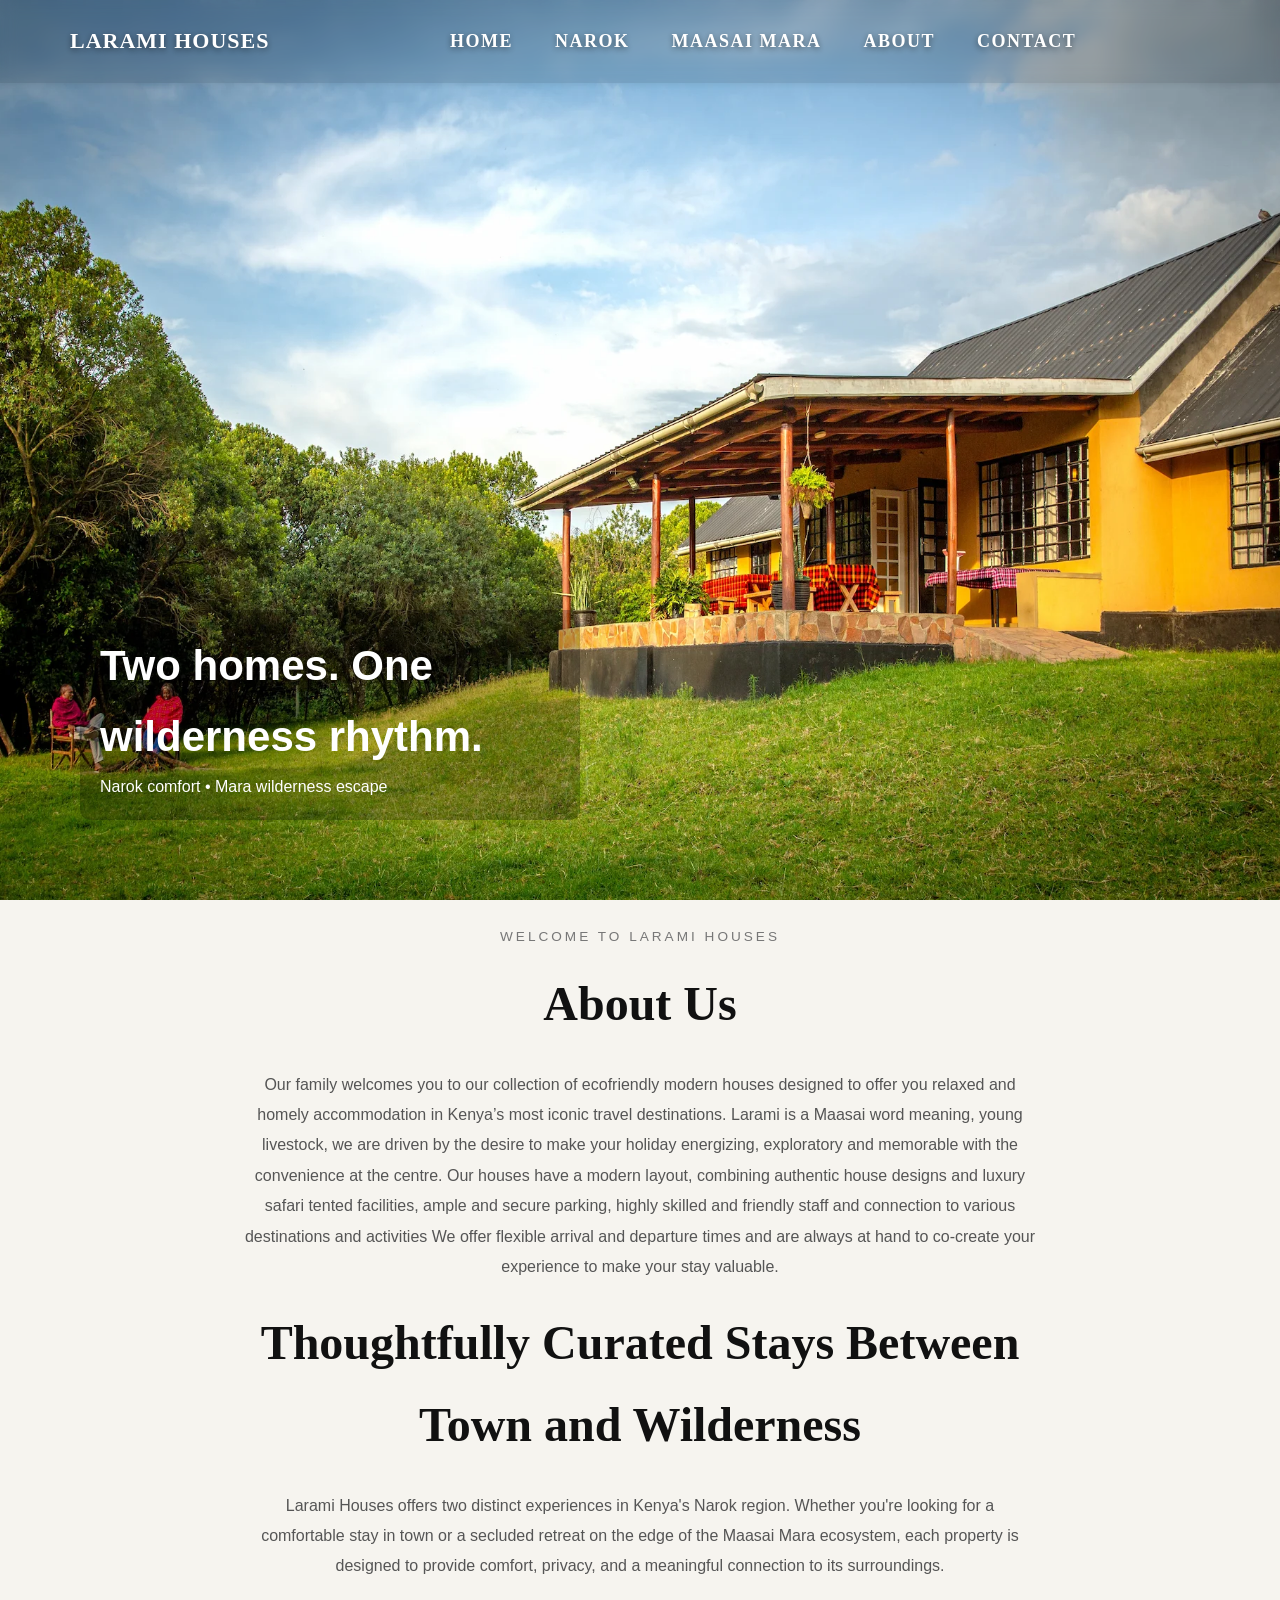
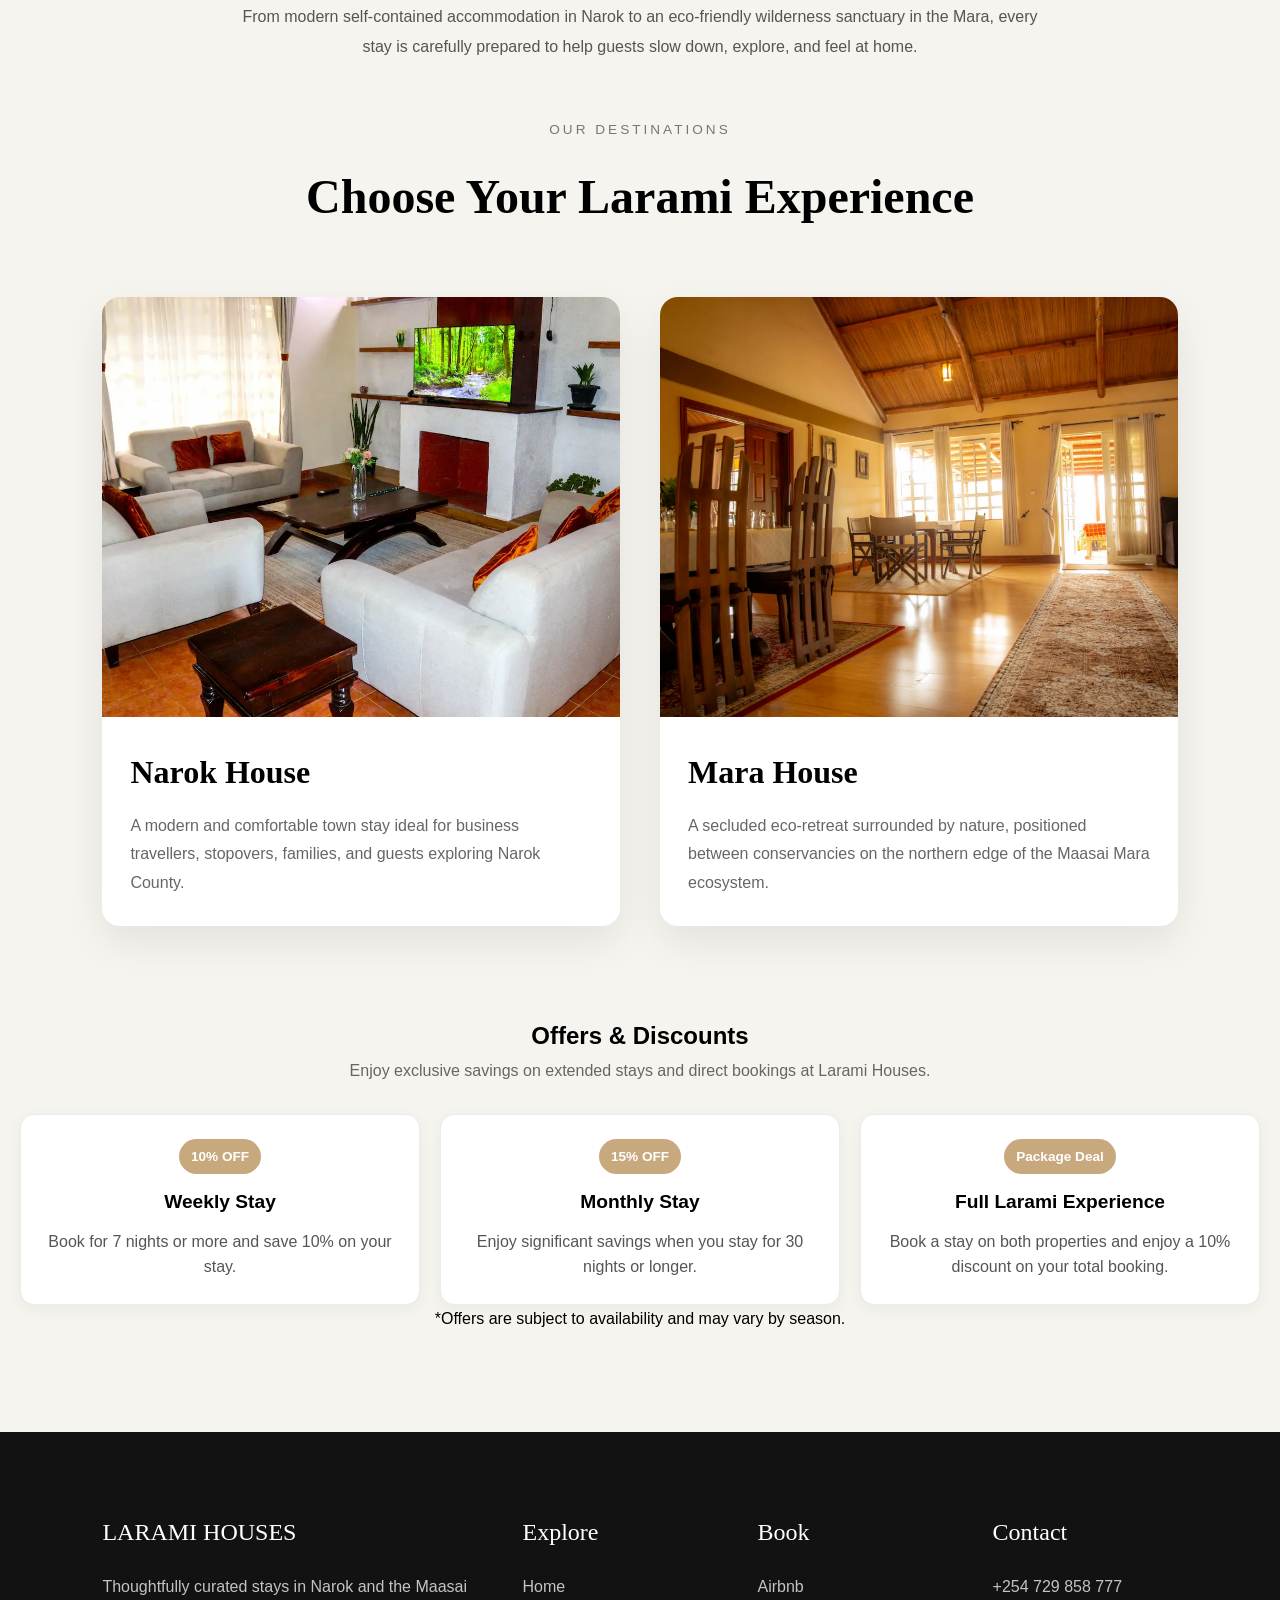
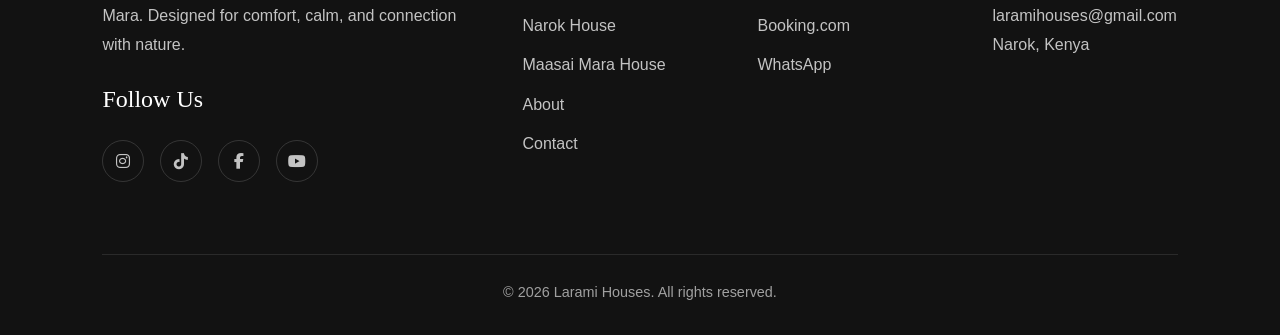
<file: index.html>
<!DOCTYPE html>
<html lang="en">

<head>
  <meta charset="UTF-8">
  <meta name="viewport" content="width=device-width, initial-scale=1.0">

  <meta http-equiv="Content-Security-Policy" content="
default-src 'self';
script-src 'self';
style-src 'self' 'unsafe-inline' https://fonts.googleapis.com https://cdnjs.cloudflare.com;
font-src 'self' https://fonts.gstatic.com https://cdnjs.cloudflare.com;;
img-src 'self' data: https:;
frame-src https://www.google.com https://www.google.com/maps;
">
  <meta http-equiv="X-Content-Type-Options" content="nosniff">
  <meta name="referrer" content="no-referrer-when-downgrade">
  <link href="https://fonts.googleapis.com/css2?family=Cormorant+Garamond:wght@400;500;600&display=swap"
    rel="stylesheet">
  <link rel="stylesheet" href="https://cdnjs.cloudflare.com/ajax/libs/font-awesome/6.5.2/css/all.min.css">
  <link rel="stylesheet" href="style.css">
</head>

<body>

  <!-- =========================
       NAVBAR
  ========================== -->
  <div id="navbar-container"></div>

  <!-- =========================
       HERO SLIDER
  ========================== -->
  <section class="hero-slider">

    <div class="slide active" style="background-image:url('assets/images/mara6.webp')">
      <div class="overlay">
        <h1>Two homes. One wilderness rhythm.</h1>
        <p>Narok comfort • Mara wilderness escape</p>
      </div>
    </div>

    <div class="slide" style="background-image:url('assets/images/hero1.webp')">
      <div class="overlay">
        <h1>Wake where silence feels alive</h1>
        <p>Eco-stays near Maasai Mara conservancies</p>
      </div>
    </div>

    <div class="slide" style="background-image:url('assets/images/family1.webp')">
      <div class="overlay">
        <h1>Modern comfort awaits.</h1>
        <p>Clean design, peaceful spaces, exceptional comfort</p>

      </div>
    </div>
    <div class="slide" style="background-image:url('assets/images/family4.webp')">
      <div class="overlay">
        <h1>Minimal luxury. Natural calm.</h1>
        <p>Simple stays, elevated.</p>

      </div>
    </div>

  </section>

  <section class="about-home">

    <div class="about-home-content">

      <span class="section-tag">
        WELCOME TO LARAMI HOUSES
      </span>
        <h2>
        About Us
      </h2>
<p>Our family welcomes you to our collection of ecofriendly modern houses designed to offer you relaxed and homely accommodation in Kenya’s most iconic travel destinations. 
Larami is a Maasai word meaning, young livestock, we are driven by the desire to make your holiday energizing, exploratory and memorable with the convenience at the centre.
Our houses have a modern layout, combining authentic house designs and luxury safari tented facilities, ample and secure parking, highly skilled and friendly staff and connection to various destinations and activities
We offer flexible arrival and departure times and are always at hand to co-create your experience to make your stay valuable.
</p>
      <h2>
        Thoughtfully Curated Stays Between Town and Wilderness
      </h2>

      <p>
        Larami Houses offers two distinct experiences in Kenya's Narok region.
        Whether you're looking for a comfortable stay in town or a secluded retreat
        on the edge of the Maasai Mara ecosystem, each property is designed to
        provide comfort, privacy, and a meaningful connection to its surroundings.
      </p>

      <p>
        From modern self-contained accommodation in Narok to an eco-friendly
        wilderness sanctuary in the Mara, every stay is carefully prepared to
        help guests slow down, explore, and feel at home.
      </p>

    </div>

  </section>
  <section class="destinations">

    <div class="section-heading">

      <span class="section-tag">
        OUR DESTINATIONS
      </span>

      <h2>
        Choose Your Larami Experience
      </h2>

    </div>

    <div class="destination-grid">

      <!-- NAROK -->

      <a href="narok.html" class="destination-card">
        <div class="reveal-wrap">
          <div class="reveal-curtain"></div>
          <img src="assets/images/family1.webp" loading="lazy" alt="Larami House Narok">
        </div>
        <div class="destination-content">

          <h3>Narok House</h3>

          <p>
            A modern and comfortable town stay ideal for business travellers,
            stopovers, families, and guests exploring Narok County.
          </p>

        </div>

      </a>

      <!-- MARA -->

      <a href="mara.html" class="destination-card">
        <div class="reveal-wrap">
          <div class="reveal-curtain"></div>
          <img src="assets/images/hero1.webp" loading="lazy" alt="Larami House Mara">
        </div>
        <div class="destination-content">

          <h3>Mara House</h3>

          <p>
            A secluded eco-retreat surrounded by nature, positioned between
            conservancies on the northern edge of the Maasai Mara ecosystem.
          </p>

        </div>

      </a>

    </div>

  </section>


  <!-- =========================
       OFFERS & DISCOUNTS
========================== -->
  <section class="moments">

    <h2>Offers & Discounts</h2>

    <p class="section-intro">
      Enjoy exclusive savings on extended stays and direct bookings at Larami Houses.
    </p>

    <div class="offers-grid">

      <div class="offer-card">
        <span class="offer-badge">10% OFF</span>
        <h3>Weekly Stay</h3>
        <p>Book for 7 nights or more and save 10% on your stay.</p>
      </div>

      <div class="offer-card">
        <span class="offer-badge">15% OFF</span>
        <h3>Monthly Stay</h3>
        <p>Enjoy significant savings when you stay for 30 nights or longer.</p>
      </div>

      <div class="offer-card">
        <span class="offer-badge">Package Deal</span>
        <h3>Full Larami Experience</h3>
        <p>Book a stay on both properties and enjoy a 10% discount on your total booking.</p>
      </div>



    </div>

    <p class="offer-note">
      *Offers are subject to availability and may vary by season.
    </p>
  </section>

  <!-- =========================
       LIGHTBOX
  ========================== -->
  <div id="lightbox" class="lightbox">
    <span class="close" id="closeLightbox">&times;</span>
    <img id="lightbox-img">
  </div>
  <div id="footer-container"></div>
  <!-- =========================
       SCRIPT
  ========================== -->
  <script src="main.js"></script>
</body>

</html>
</file>
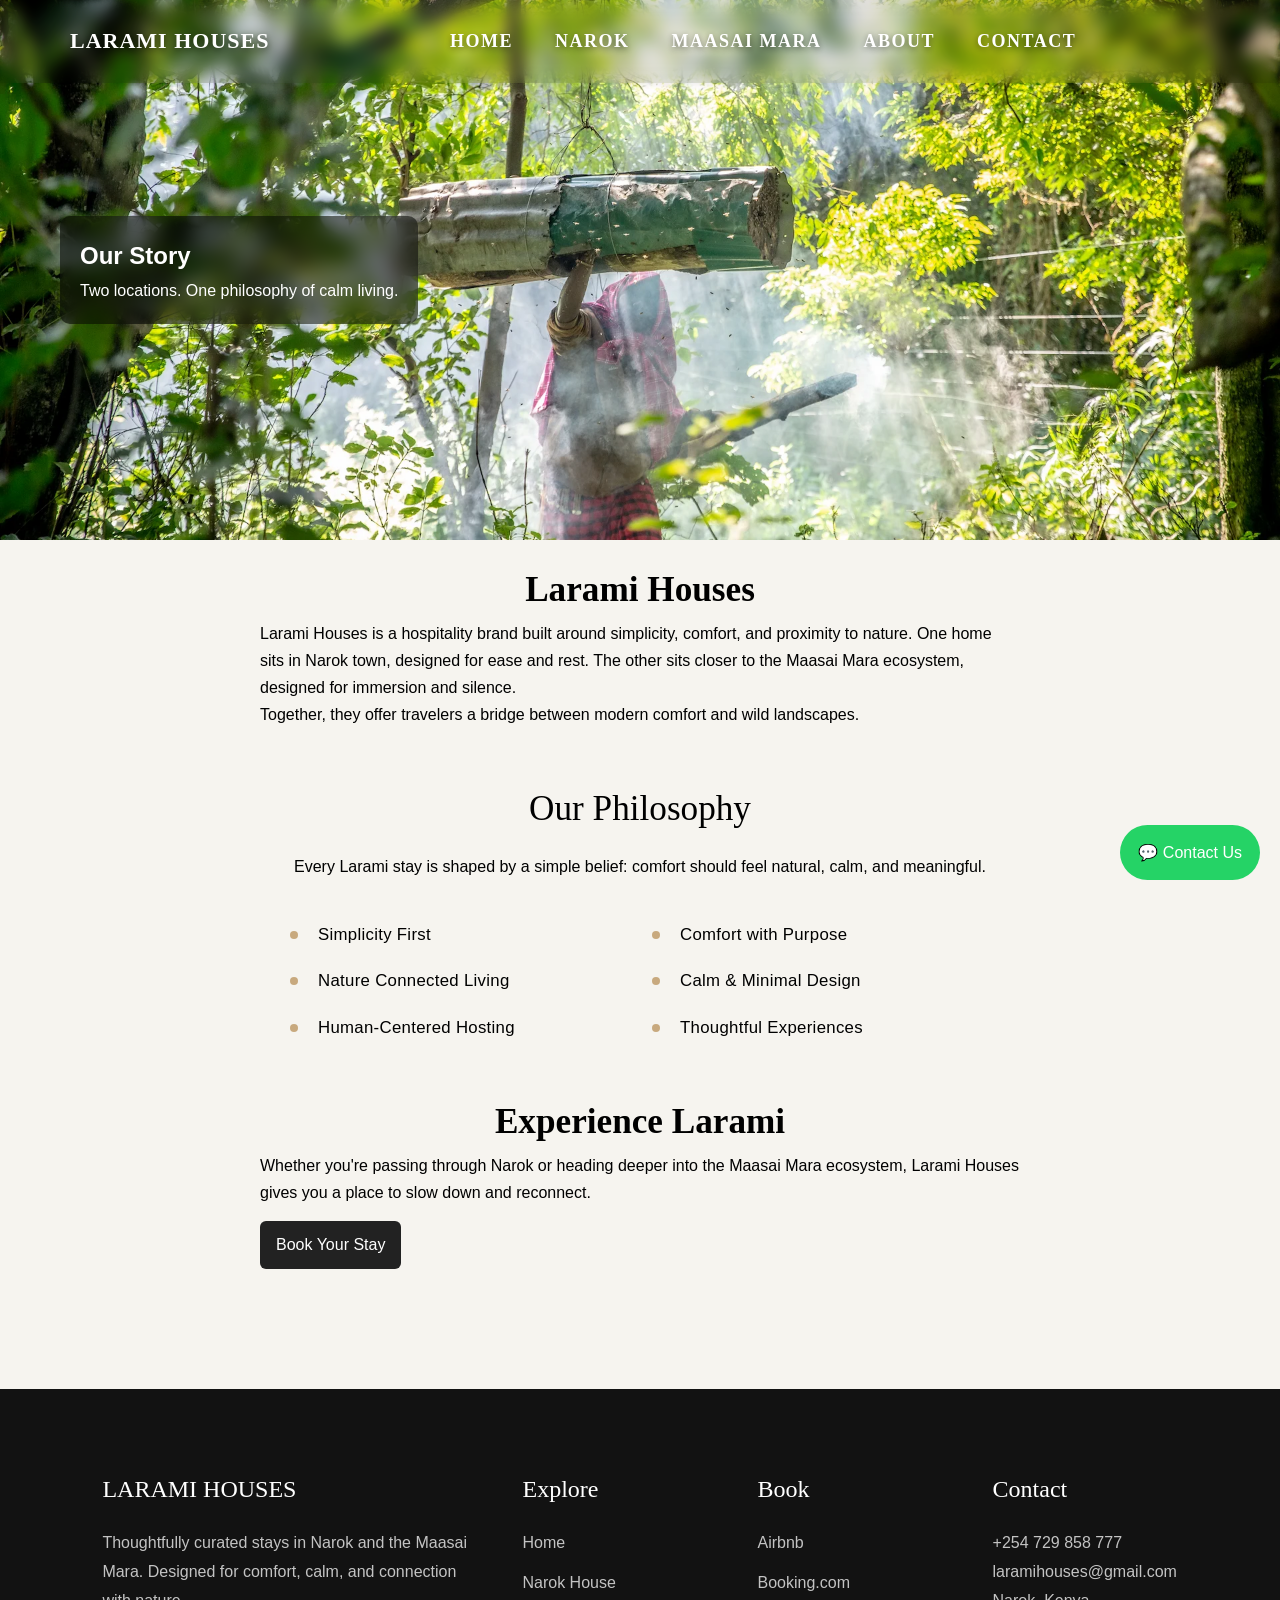
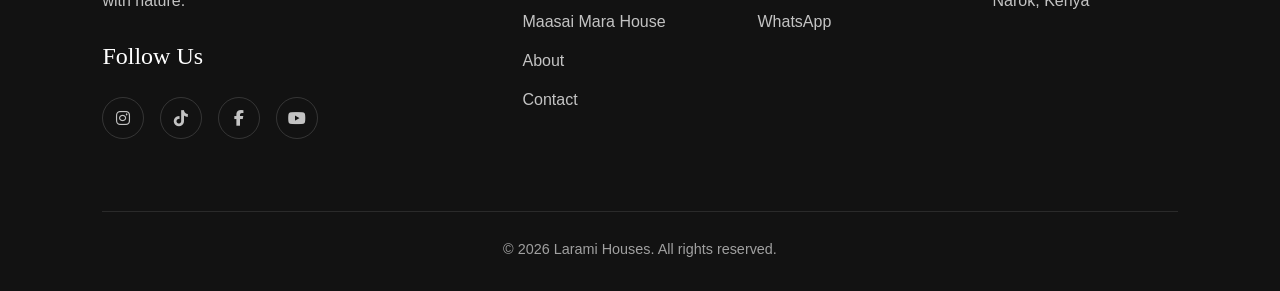
<file: about.html>
<!DOCTYPE html>
<html lang="en">

<head>
  <meta charset="UTF-8">
  <meta name="viewport" content="width=device-width, initial-scale=1.0">

  <meta http-equiv="Content-Security-Policy" content="
default-src 'self';
script-src 'self';
style-src 'self' 'unsafe-inline' https://fonts.googleapis.com https://cdnjs.cloudflare.com;
font-src 'self' https://fonts.gstatic.com https://cdnjs.cloudflare.com;;
img-src 'self' data: https:;
frame-src https://www.google.com https://www.google.com/maps;
">
  <meta http-equiv="X-Content-Type-Options" content="nosniff">
  <meta name="referrer" content="no-referrer-when-downgrade">
  <link href="https://fonts.googleapis.com/css2?family=Cormorant+Garamond:wght@400;500;600&display=swap"
    rel="stylesheet">
    <link rel="stylesheet"
href="https://cdnjs.cloudflare.com/ajax/libs/font-awesome/6.5.2/css/all.min.css">
  <title>About | Larami Houses</title>

  <link rel="stylesheet" href="style.css">
</head>

<body>
  <!-- =========================
       NAVBAR
  ========================== -->
  <div id="navbar-container"></div>

  <!-- =========================
       HERO
  ========================== -->
  <section class="page-hero" 
  style="background-image:url('assets/images/mara12.webp') ">

    <div class="overlay-text">
      <h1>Our Story</h1>
      <p>Two locations. One philosophy of calm living.</p>
    </div>

  </section>

  <!-- =========================
       STORY CONTENT
  ========================== -->
  <section class="content">

    <h2>Larami Houses</h2>

    <p>
      Larami Houses is a hospitality brand built around simplicity, comfort, and proximity to nature.
      One home sits in Narok town, designed for ease and rest. The other sits closer to the Maasai Mara ecosystem,
      designed for immersion and silence.
    </p>

    <p>
      Together, they offer travelers a bridge between modern comfort and wild landscapes.
    </p>

  </section>
<!-- =========================
     VALUES SECTION
========================== -->
<section class="philosophy">

  <h2>Our Philosophy</h2>

  <p class="philosophy-sub">
    Every Larami stay is shaped by a simple belief:
    comfort should feel natural, calm, and meaningful.
  </p>

  <ul class="philosophy-list">
    <li>Simplicity First</li>
    <li>Comfort with Purpose</li>
    <li>Nature Connected Living</li>
    <li>Calm & Minimal Design</li>
    <li>Human-Centered Hosting</li>
    <li>Thoughtful Experiences</li>
  </ul>

</section>
   


  <!-- =========================
       CTA SECTION
  ========================== -->
  <section class="content">

    <h2>Experience Larami</h2>

    <p>
      Whether you're passing through Narok or heading deeper into the Maasai Mara ecosystem,
      Larami Houses gives you a place to slow down and reconnect.
    </p>

    <a href="contact.html" class="btn">Book Your Stay</a>

  </section>

  <!-- =========================
       WHATSAPP FLOAT
  ========================== -->
  <a href="https://wa.me/254790441339" class="whatsapp-float" target="_blank">
    💬 Contact Us
  </a>
  <div id="footer-container"></div>
  <script src="main.js"></script>

</body>

</html>
</file>
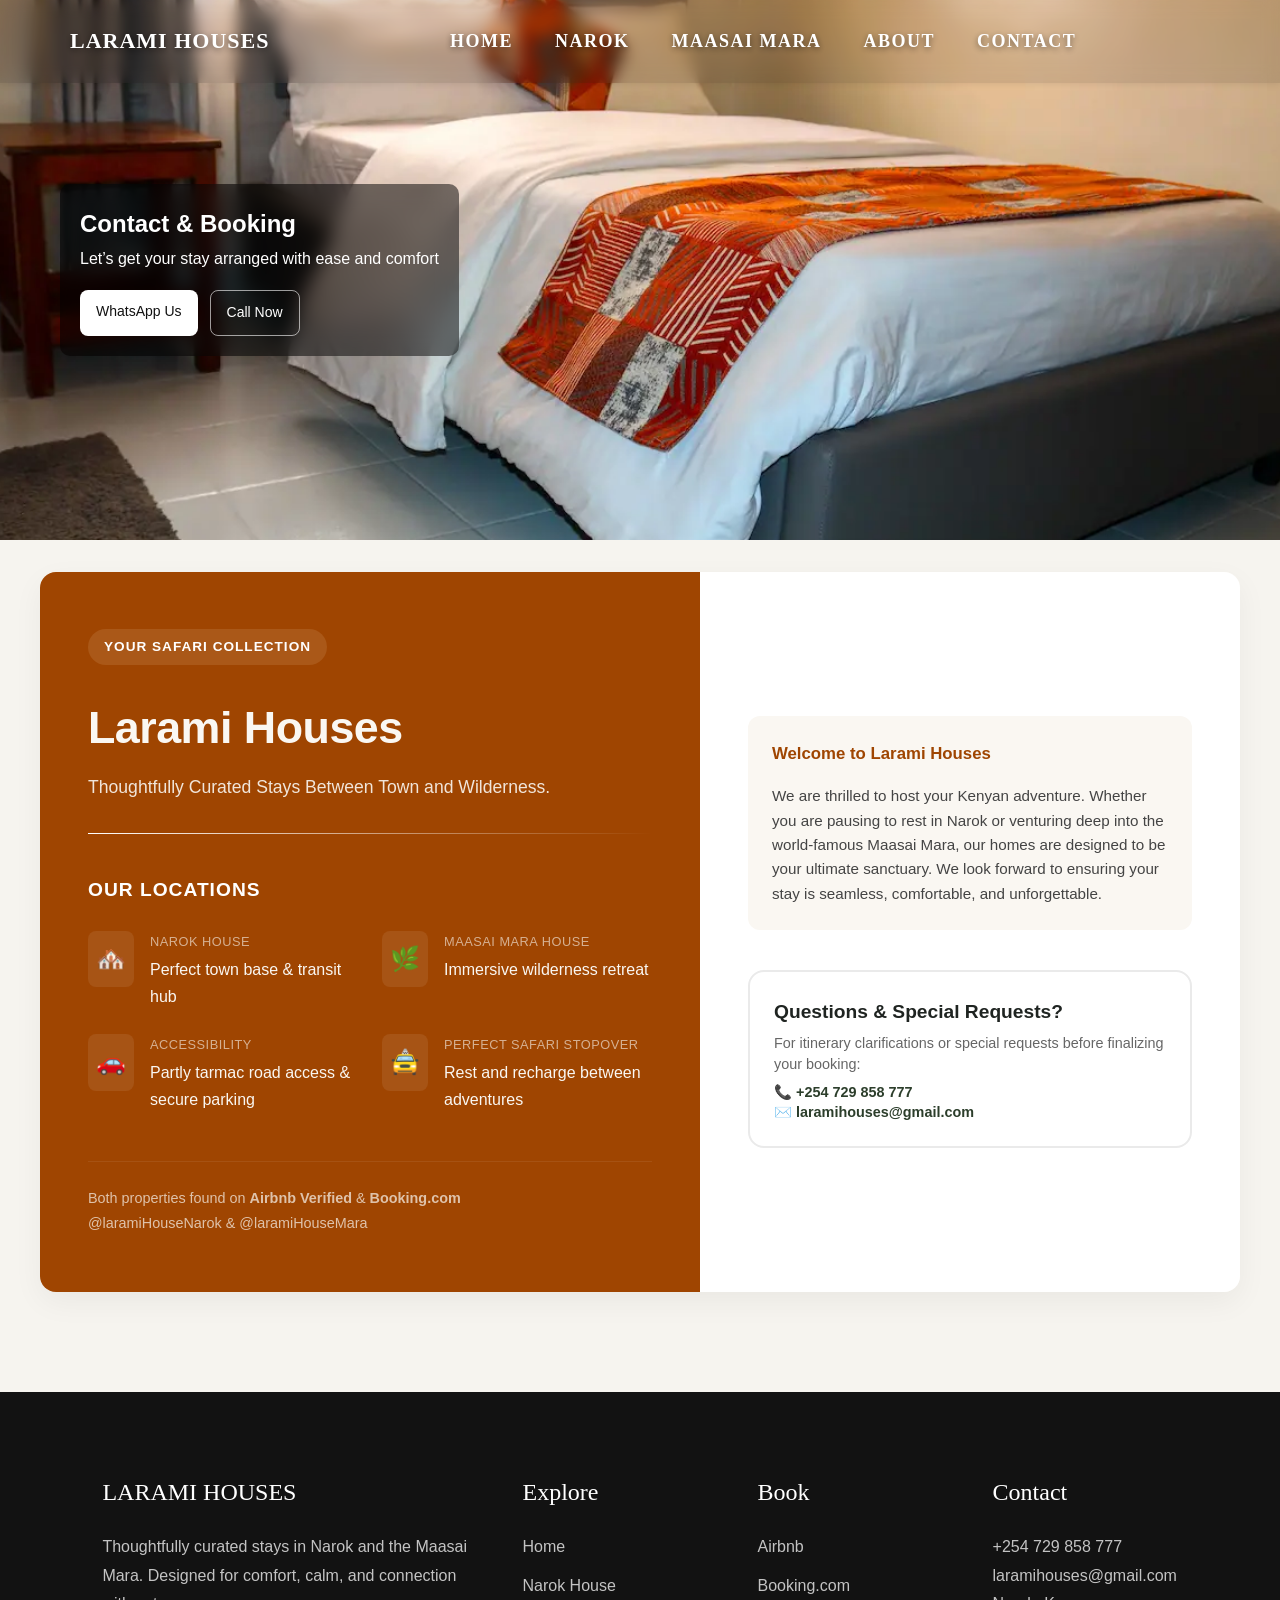
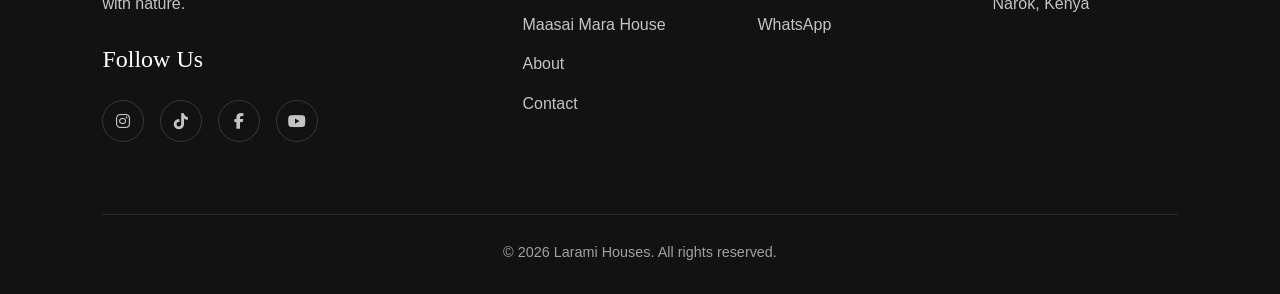
<file: contact.html>
<!DOCTYPE html>
<html lang="en">

<head>
  <meta charset="UTF-8">
  <meta name="viewport" content="width=device-width, initial-scale=1.0">

  <meta http-equiv="Content-Security-Policy" content="
default-src 'self';
script-src 'self';
style-src 'self' 'unsafe-inline' https://fonts.googleapis.com https://cdnjs.cloudflare.com;
font-src 'self' https://fonts.gstatic.com https://cdnjs.cloudflare.com;;
img-src 'self' data: https:;
frame-src https://www.google.com https://www.google.com/maps;
">
  <meta http-equiv="X-Content-Type-Options" content="nosniff">
  <meta name="referrer" content="no-referrer-when-downgrade">
  <link href="https://fonts.googleapis.com/css2?family=Cormorant+Garamond:wght@400;500;600&display=swap"
    rel="stylesheet">
  <link rel="stylesheet" 
  href="https://cdnjs.cloudflare.com/ajax/libs/font-awesome/6.5.2/css/all.min.css">
  <title>Contact | Larami Houses</title>

  <link rel="stylesheet" href="style.css">
</head>

<body>

  <!-- =========================
       NAVBAR
  ========================== -->
  <div id="navbar-container"></div>

  <!-- =========================
     HERO (PREMIUM UPGRADE)
 ========================= -->

  <section class="page-hero">

    <!-- background layer (keeps style-image separation clean) -->
    <div class="hero-bg" style="background-image:url('assets/images/family4.webp')"></div>

    <!-- content -->
    <div class="overlay-text">
      <h1>Contact & Booking</h1>
      <p>Let’s get your stay arranged with ease and comfort</p>

      <div class="hero-actions">
        <a href="https://wa.me/254729858777" class="hero-btn primary">WhatsApp Us</a>
        <a href="tel:+254729858777" class="hero-btn secondary">Call Now</a>
      </div>
    </div>

  </section>
  <section class="larami-contact-wrapper">

    <div class="larami-info-panel">
      <div class="panel-content">
        <span class="sub-badge">Your Safari Collection</span>
        <h2>Larami Houses</h2>
        <p class="tagline">Thoughtfully Curated Stays Between Town and Wilderness.</p>

        <hr class="divider" />

        <div class="intel-section">
          <h3>Our Locations</h3>
          <div class="intel-grid">
            <div class="intel-item">
              <span class="icon">🏘️</span>
              <div>
                <p class="label">Narok House</p>
                <p class="detail">Perfect town base & transit hub</p>
              </div>
            </div>
            <div class="intel-item">
              <span class="icon">🌿</span>
              <div>
                <p class="label">Maasai Mara House</p>
                <p class="detail">Immersive wilderness retreat</p>
              </div>
            </div>
            <div class="intel-item">
              <span class="icon">🚗</span>
              <div>
                <p class="label">Accessibility</p>
                <p class="detail">Partly tarmac road access & secure parking</p>
              </div>
            </div>
            <div class="intel-item">
              <span class="icon">🚖</span>
              <div>
                <p class="label">Perfect Safari Stopover</p>
                <p class="detail">Rest and recharge between adventures</p>
              </div>
            </div>
          </div>
        </div>

        <div class="platform-verification">
          <p>Both properties found on <strong>Airbnb Verified</strong> & <strong>Booking.com</strong></p>
           <p>@laramiHouseNarok & @laramiHouseMara</p>
        </div>
      </div>
    </div>

    <div class="larami-action-panel">

      <div class="perks-banner">
        <h3>Welcome to Larami Houses</h3>
        <div class="perks-flex">
          <p style="margin: 0; font-size: 0.95rem; line-height: 1.6; color: #444;">
            We are thrilled to host your Kenyan adventure. Whether you are pausing to rest in Narok or venturing deep
            into the world-famous Maasai Mara, our homes are designed to be your ultimate sanctuary. We look forward to
            ensuring your stay is seamless, comfortable, and unforgettable.
          </p>
        </div>
      </div>
      <div class="booking-channels">

        <div class="action-card call-card" style="cursor: default; pointer-events: none;">
          <div class="card-text">
            <h4>Questions & Special Requests?</h4>
            <p style="margin-bottom: 0.5rem;">For itinerary clarifications or special requests before finalizing your
              booking:</p>
            <p style="font-weight: 600; color: #2C3E2B; margin: 0;">📞 +254 729 858 777</p>
            <p style="font-weight: 600; color: #2C3E2B; margin: 0;">✉️ laramihouses@gmail.com</p>
          </div>
        </div>

      </div>

    

    </div>

  </section>
   <div id="footer-container"></div>
  <script src="main.js"></script>
</body>

</html>
</file>
<file: style.css>
/* =========================
   DESIGN SYSTEM
========================= */

* {
  margin: 0;
  padding: 0;
  box-sizing: border-box;
  font-family: Arial, sans-serif;
  scroll-behavior: smooth;
}

body {
  background: #f6f4ef;
  color: #000000;
  line-height: 1.7;
  font-family: "Inter", system-ui, -apple-system, sans-serif !important;
  font-weight: 400;
  min-height: 100%;
}

/* =========================
   SCROLL PROGRESS BAR
========================= */

#progressBar {
  position: fixed;
  top: 0;
  left: 0;
  height: 3px;
  width: 0%;
  background: #222;
  z-index: 9999;
}

.about-home {
  padding: 25px 8%;
  max-width: 1000px;
  margin: auto;
  text-align: center;
}

.section-tag {
  display: block;

  margin-bottom: 15px;

  letter-spacing: 3px;
  font-size: 0.85rem;

  color: #777;
}

.about-home h2 {
  font-family: "Cormorant Garamond", serif;
  font-size: 3rem;

  margin-bottom: 25px;

  color: #111;
}

.about-home p {
  max-width: 800px;
  margin: 0 auto 20px;

  line-height: 1.9;
  color: #555;
}

.destinations {
  padding: 10px 8%;
}

.section-heading {
  text-align: center;
  margin-bottom: 60px;
}

.section-heading h2 {
  font-family: "Cormorant Garamond", serif;
  font-size: 3rem;
}

.destination-grid {
  display: grid;
  grid-template-columns: repeat(2, 1fr);
  gap: 40px;
}

.destination-card {
  text-decoration: none;
  color: inherit;

  overflow: hidden;
  border-radius: 18px;

  background: #fff;

  box-shadow:
    0 15px 40px rgba(0, 0, 0, 0.08);

  transition:
    transform 0.35s ease,
    box-shadow 0.35s ease;
}

.destination-card:hover {
  transform: translateY(-8px);

  box-shadow:
    0 25px 50px rgba(0, 0, 0, 0.12);
}

.destination-card img {
  width: 100%;
  height: 420px;

  object-fit: cover;

  display: block;
}

.destination-content {
  padding: 28px;
}

.destination-content h3 {
  font-family: "Cormorant Garamond", serif;
  font-size: 2rem;

  margin-bottom: 12px;
}

.destination-content p {
  color: #666;
  line-height: 1.8;
}

@media (max-width: 900px) {

  .destination-grid {
    grid-template-columns: 1fr;
  }

  .destination-card img {
    height: 300px;
  }

  .about-home h2,
  .section-heading h2 {
    font-size: 2.2rem;
  }

}

/* =========================
   PREMIUM SAFARI NAVBAR
========================= */

.nav {
  position: fixed;
  top: 0;
  left: 0;
  width: 100%;
  z-index: 5000;

  display: flex;
  align-items: center;

  padding: 26px 70px;

  background: rgba(0, 0, 0, 0.1);
  backdrop-filter: blur(8px);
  -webkit-backdrop-filter: blur(8px);

  box-shadow: 0 1px 6px rgba(0, 0, 0, 0.08);

  transition: padding 0.3s ease,

}

/* =========================
   LOGO
========================= */

.logo {
  flex: 1;

  font-family: "Cormorant Garamond", serif;
  font-weight: 700;
  font-size: 22px;

  color: white;
  text-transform: uppercase;
  letter-spacing: 1px;
  line-height: 1;

  text-shadow: 0 2px 6px rgba(0, 0, 0, 0.5);
}

/* =========================
   NAV LINKS
========================= */

.nav-links {
  position: relative;
  flex: 2;
  display: flex;
  justify-content: flex-start;
  gap: 42px;
  list-style: none;
}

.nav-links a {
  position: relative;
  padding-bottom: 4px;
  font-family: "Cormorant Garamond", serif;
  font-size: 18px;
  font-weight: 600;

  text-transform: uppercase;
  letter-spacing: 1.5px;

  color: white;
  text-decoration: none;

  text-shadow: 0 2px 6px rgba(0, 0, 0, 0.5);

  transition: opacity 0.25s ease, color 0.25s ease;
}

.nav-links a:hover {
  opacity: 0.7;
}

/* ACTIVE LINK */
.nav-links a.active {
  opacity: 1;
  letter-spacing: 2px;
  font-weight: 600;
}

/* OPTIONAL: small dot above text (extra clarity) */
.nav-links a.active::before {
  content: "";
  position: absolute;

  top: -6px;
  left: 50%;
  transform: translateX(-50%);

  width: 4px;
  height: 4px;

  background: white;
  border-radius: 50%;
}

/* underline indicator */
.nav-links a.active::after {
  content: "";
  position: absolute;

  left: 50%;
  bottom: -6px;
  transform: translateX(-50%);

  width: 18px;
  height: 2px;

  background: white;
  border-radius: 2px;
  opacity: 0.9;
}


/* =========================
   MENU BUTTON
========================= */

.menu-btn {
  flex: 0.2;
  display: none;
  justify-content: flex-end;

  font-size: 28px;
  color: white;
  cursor: pointer;
  z-index: 8000;
}

/* =========================
   SIDE MENU
========================= */

.side-menu {
  position: fixed;
  top: 0;
  right: -100%;

  width: 280px;
  height: 100vh;

  background: #111;
  padding: 100px 35px;

  display: flex;
  flex-direction: column;
  gap: 24px;

  transition: right 0.35s ease;

  z-index: 7000;
}

.side-menu.active {
  right: 0;
}

.side-menu a {
  color: white;
  text-decoration: none;

  font-size: 14px;
  letter-spacing: 1.5px;
  text-transform: uppercase;

  transition: opacity 0.25s ease;
}

.side-menu a:hover {
  opacity: 0.7;
}

/* =========================
   OVERLAY
========================= */

.menu-overlay {
  position: fixed;
  inset: 0;

  background: rgba(0, 0, 0, 0.55);

  opacity: 0;
  visibility: hidden;

  transition: 0.3s ease;

  z-index: 6500;
}

.menu-overlay.active {
  opacity: 1;
  visibility: visible;
}

/* =========================
   MOBILE
========================= */

@media (max-width: 900px) {

  .nav {
    padding: 20px 24px;
  }

  .nav.scrolled {
    padding: 14px 24px;
  }

  .nav-links {
    display: none;
  }

  .menu-btn {
    display: flex;
  }

  .logo {
    font-size: 18px;
  }
}

/* =========================
   PREMIUM HERO UPGRADE
========================= */

.page-hero {
  position: relative;
  height: 100vh;
  display: flex;
  align-items: center;
  padding: 60px;
  overflow: hidden;
}

/* background layer */
.hero-bg {
  position: absolute;
  inset: 0;
  background-size: cover;
  background-position: center;
  transform: scale(1.05);
}

/* dark overlay (luxury depth) */
.hero-overlay {
  position: absolute;
  inset: 0;
  background: linear-gradient(to bottom,
      rgba(0, 0, 0, 0.55),
      rgba(0, 0, 0, 0.35));
}

/* content */
.overlay-text {
  position: relative;
  color: white;
  max-width: 600px;

  background: rgba(0, 0, 0, 0.25);
  backdrop-filter: blur(10px);

  padding: 24px;
  border-radius: 14px;
}

/* buttons */
.hero-actions {
  margin-top: 18px;
  display: flex;
  gap: 12px;
}

.hero-btn {
  padding: 10px 16px;
  border-radius: 8px;
  text-decoration: none;
  font-size: 14px;
  font-weight: 500;
}

.hero-btn.primary {
  background: #ffffff;
  color: #111;
}

.hero-btn.secondary {
  background: transparent;
  border: 1px solid rgba(255, 255, 255, 0.6);
  color: white;
}

/* =========================
   HERO SLIDER
========================= */

.hero-slider {
  height: 100vh;
  position: relative;
  overflow: hidden;
}

.hero-slider .slide {
  position: absolute;
  inset: 0;
  background-size: cover;
  background-position: center;

  opacity: 0;
  transition: opacity 1s ease;
}

.hero-slider .slide.active {
  opacity: 1;
}

.hero-slider .overlay {
  position: absolute;
  bottom: 80px;
  left: 80px;

  max-width: 500px;
  background: rgba(0, 0, 0, 0.25);
  padding: 20px;
  border-radius: 10px;

  color: white;
}

.hero-slider .overlay h1 {
  font-size: 42px;
}

.room-image.slider {
  position: relative;
  width: 100%;
  height: 280px;
  overflow: hidden;
  border-radius: 12px;
}

/* tablets */
@media (max-width: 900px) {
  .room-image.slider {
    height: 240px;
  }
}

/* phones */
@media (max-width: 600px) {
  .room-image.slider {
    height: 200px;
  }
}

/* very small phones */
@media (max-width: 400px) {
  .room-image.slider {
    height: 180px;
  }
}

/* slides stack perfectly */
.room-image.slider .slide {
  position: absolute;
  inset: 0;

  opacity: 0;
  transform: scale(1.03);

  transition: opacity 0.6s ease, transform 0.8s ease;
}

/* active slide */
.room-image.slider .slide.active {
  opacity: 1;
  transform: scale(1);
  z-index: 2;
}

/* image behavior */
.room-image.slider .slide img {
  width: 100%;
  height: 100%;
  object-fit: cover;
  object-position: center;
  display: block;
}

/* =========================
   PAGE HERO
========================= */

.page-hero {
  height: 60vh;
  background-size: cover;
  background-position: center;

  display: flex;
  align-items: center;
  padding: 60px;
}

.overlay-text {
  background: rgba(0, 0, 0, 0.5);
  color: white;
  padding: 20px;
  border-radius: 10px;
}

.intro {
  text-align: center;
}

/* =========================
   PHILOSOPHY
========================= */

.philosophy {
  padding: 30px 20px;
  text-align: center;
  max-width: 900px;
  margin: 0 auto;
}

.philosophy h2 {
  font-family: "Cormorant Garamond", serif;
  font-size: 2.2rem;
  font-weight: 500;
  color: #000000;
  margin-bottom: 15px;
}

.philosophy-sub {
 
  margin: 0 auto 40px;
  color: rgba(0, 0, 0,1);
 
}

/* LIST */

.philosophy-list {
  list-style: none;
  padding: 0;
  margin: 0 auto;

  display: grid;
  grid-template-columns: repeat(2, 1fr);

  column-gap: 24px;
  row-gap: 18px;

  max-width: 700px;  
  width: 100%;
  
  justify-content: center;
  text-align: left;
}

.philosophy-list li {
  position: relative;
  padding-left: 28px;

  color: #000000;
  font-size: 1.05rem;
  font-weight: 400;
  letter-spacing: 0.3px;
}
.offers-grid {
  display: grid;
  grid-template-columns: repeat(auto-fit, minmax(220px, 1fr));
  gap: 20px;
  margin-top: 30px;
}

.offer-card {
  padding: 24px;
  border-radius: 14px;
  background: #fff;
  border: 1px solid #ececec;
  box-shadow: 0 4px 15px rgba(0,0,0,0.05);
}

.offer-card h3 {
  margin: 12px 0 10px;
  font-size: 1.2rem;
}

.offer-card p {
  color: #555;
  line-height: 1.6;
}

.offer-badge {
  display: inline-block;
  padding: 6px 12px;
  border-radius: 30px;
  background: #c8a97e;
  color: white;
  font-size: 0.85rem;
  font-weight: 600;
}

.section-intro {
  max-width: 700px;
  margin: 0 auto;
  text-align: center;
  color: #666;
}

/* CUSTOM DOT */

.philosophy-list li::before {
  content: "";

  position: absolute;
  left: 0;
  top: 50%;

  width: 8px;
  height: 8px;

  border-radius: 50%;

  background: #c8a97e;

  transform: translateY(-50%);
}
@media (max-width: 768px) {
  .philosophy-list {
    grid-template-columns: 1fr;
  }
}
/* =========================
   CONTENT
========================= */
.content h2 {
  font-size: 2.2rem;
  font-family: "Cormorant Garamond", serif;
  text-align: center;
}

.content {

  max-width: 800px;
  margin: auto;
  padding: 20px 20px;
}

.content ul {
  margin-left: 20px;
  
}
content p {
  text-align: center;
}

/* =========================
   BUTTON
========================= */

.btn {
  display: inline-block;
  margin-top: 15px;
  padding: 10px 16px;
  background: #222;
  color: white;
  text-decoration: none;
  border-radius: 6px;
  transition: 0.2s ease;
}

.btn:hover {
  transform: translateY(-2px);
  opacity: 0.9;
}

/* =========================
   CARDS
========================= */

.cards {
  display: grid;
  grid-template-columns: repeat(3, 1fr);
  gap: 18px;
  padding: 50px;
}

.card {
  background: white;
  padding: 20px;
  border-radius: 12px;
  text-decoration: none;
  color: #222;
}

/* =========================
   AIRBNB STYLE ROOM CARDS
========================= */

.room-grid {
  display: grid;
  grid-template-columns: repeat(3, 1fr);
  gap: 24px;
}

/* MAIN CARD */
.room-card-airbnb {
  background: white;
  border-radius: 18px;
  overflow: hidden;

  box-shadow: 0 10px 30px rgba(0, 0, 0, 0.08);
  transition: transform 0.25s ease, box-shadow 0.25s ease;

  display: flex;
  flex-direction: column;
}

.room-card-airbnb:hover {
  transform: translateY(-6px);
  box-shadow: 0 18px 45px rgba(0, 0, 0, 0.12);
}

/* IMAGE */
.room-image {
  position: relative;
}

.room-image img {
  width: 100%;
  height: 220px;
  object-fit: cover;
  display: block;
}

/* BADGE */
.badge {
  position: absolute;
  top: 12px;
  left: 12px;

  background: rgba(255, 255, 255, 0.9);
  padding: 6px 10px;
  font-size: 12px;
  border-radius: 20px;

  font-weight: 600;
  color: #222;
}

/* BODY */
.room-body {
  padding: 16px;
  color: #000000;

}

.rooms h2 {
  text-align: center;
  margin-bottom: 5px;
  color: #000000;
}

/* TITLE */
.room-body h3 {
  font-size: 18px;
  margin-bottom: 6px;
  text-align: centre;
}

/* TAGLINE */
.room-tagline {
  font-size: 14px;
  color: #000000;
  margin-bottom: 12px;
}

/* FEATURES */
.room-features {
  list-style: none;
  padding: 0;
  margin: 0;

  display: flex;
  flex-direction: column;
  gap: 6px;
}

.room-features li {
  font-size: 13px;
  color: #000000;
  position: relative;
  padding-left: 14px;
}

.room-features li::before {
  content: "•";
  position: absolute;
  left: 0;
  color: #000000;
}

/* FOOTER */
.room-footer {
  margin-top: 14px;
  display: flex;
  justify-content: space-between;
  align-items: center;
}

/* BUTTON */
.room-btn {
  padding: 8px 12px;
  background: #222;
  color: white;
  text-decoration: none;
  font-size: 12px;
  border-radius: 8px;
  transition: 0.2s ease;
}

.room-btn:hover {
  opacity: 0.85;
}

/* RESPONSIVE */
@media (max-width: 900px) {
  .room-grid {
    grid-template-columns: 1fr;
  }
}

.soft-list {
  text-align: left;
  padding: 0 15px 15px;
}

.section-sub {
  text-align: center;
  font-weight: bold;
  margin-bottom: 40px;
  font-size: 14px;
  color: #000000;
}

.booking-buttons {
  display: flex;
  gap: 12px;
  margin-top: 14px;
  flex-wrap: wrap;
}

/* PILL BUTTON BASE */
.pill-btn {
  display: flex;
  align-items: center;
  gap: 8px;

  padding: 10px 16px;
  border-radius: 999px;

  text-decoration: none;
  font-size: 14px;
  font-weight: 500;

  background: white;
  color: #222;

  box-shadow: 0 8px 20px rgba(0, 0, 0, 0.12);
  transition: all 0.25s ease;

  transform: translateY(0);
}

/* ICON inside pill */
.pill-btn img {
  width: 18px;
  height: 18px;
}

/* HOVER FLOAT EFFECT */
.pill-btn:hover {
  transform: translateY(-4px);
  box-shadow: 0 12px 26px rgba(0, 0, 0, 0.18);
}

/* AIRBNB STYLE */
.pill-btn.airbnb:hover {
  box-shadow: 0 12px 26px rgba(255, 90, 95, 0.35);
}

/* BOOKING STYLE */
.pill-btn.booking:hover {
  box-shadow: 0 12px 26px rgba(0, 53, 128, 0.35);
}

/* MOBILE OPTIMIZATION */
@media (max-width: 480px) {
  .pill-btn {
    flex: 1;
    justify-content: center;
  }
}

.pill-btn:active {
  transform: scale(0.96);
}

.reveal-wrap {
  position: relative;
  overflow: hidden;
}

.reveal-img {
  width: 100%;
  display: block;

  opacity: 0;
  transform: scale(1.06);
  transition: opacity 1.2s ease, transform 1.4s ease;
}

/* curtain */
.reveal-curtain {
  position: absolute;
  inset: 0;
  background: linear-gradient(90deg, #c7b08a, #e7d8bd);

  z-index: 2;
  transform: translateX(0);
}

/* ACTIVE STATE */
.reveal-wrap.show .reveal-img {
  opacity: 1;
  transform: scale(1);
}

/* smooth wipe */
.reveal-wrap.show .reveal-curtain {
  animation: curtainWipe 1.3s ease forwards;
}

@keyframes curtainWipe {
  0% {
    transform: translateX(0%);
  }

  100% {
    transform: translateX(100%);
  }
}

/* 🔥 KEY FIX: remove curtain AFTER animation fully ends */
.reveal-wrap.show .reveal-curtain {
  animation-fill-mode: forwards;
}

/* =========================
   ROOM IMAGE SLIDER
========================= */

.room-image.slider {
  position: relative;
  height: 220px;
  overflow: hidden;
  border-radius: 14px 14px 0 0;
}

.room-image.slider .slide {
  position: absolute;
  inset: 0;
  opacity: 0;
  transition: opacity 0.6s ease;
}

.room-image.slider .slide.active {
  opacity: 1;
}

.room-image.slider img {
  width: 100%;
  height: 220px;
  object-fit: cover;
}

/* badge stays above */
.room-image .badge {
  position: absolute;
  top: 10px;
  left: 10px;
  background: rgba(0, 0, 0, 0.6);
  color: white;
  padding: 5px 10px;
  font-size: 12px;
  border-radius: 20px;
  z-index: 5;
}

/* =========================
   VALUE PROPOSITION / TRAVEL STYLE / DIFFERENCE
========================= */
.value-section,
.travel-section,
.difference-section {
  padding: 30px 10%;
  text-align: center;
}

.value-intro {
  max-width: 700px;
  margin: 0 auto 40px;
  opacity: 0.8;
}

.value-grid,
.travel-grid {
  display: grid;
  grid-template-columns: repeat(auto-fit, minmax(240px, 1fr));
  gap: 25px;
  margin-top: 20px;
}

.value-card,
.travel-card {
  background: #ffffff;
  border-radius: 14px;
  color: #000000;
  padding: 25px;
  text-align: left;
  box-shadow: 0 6px 20px rgba(0, 0, 0, 0.08);
  transition: transform 0.3s ease;
  border: 1px solid rgba(0, 0, 0, 0.06);
}

.value-card h3,
.travel-card h3 {
  color: #222;
}

.value-card p,
.travel-card p {
  color: #555;
}

.value-card:hover,
.travel-card:hover {
  transform: translateY(-5px);
}

/* DIFFERENCE SECTION */

.difference-container {
  display: flex;
  align-items: center;
  gap: 1px;
}

/* TEXT SIDE */
.difference-text {
  flex: 1;
}

.difference-text h2 {
  margin-bottom: 30px;

}

/* LIST */
.difference-list {
  display: flex;
  flex-direction: column;
  gap: 10px;

}

.difference-item {
  display: flex;
  gap: 12px;

}

.difference-item span {
  color: #000000;
  font-weight: bold;
}

/* IMAGE SIDE */
.difference-image {
  flex: 1;
}

.difference-image img {
  width: 100%;
  height: 300px;
  object-fit: cover;
  border-radius: 16px;
  box-shadow: 0 10px 30px rgba(0, 0, 0, 0.12);
}

@media (max-width: 900px) {
  .difference-container {
    flex-direction: column;
  }

  .difference-image img {
    height: 300px;
  }
}

/* =========================
 Experiences
========================= */
.experiences {
  padding: 90px 8%;
  text-align: center;
  padding-bottom: 60px;
}

.experiences h2 {
  font-family: "Cormorant Garamond", serif;
  font-size: 2.4rem;
  margin-bottom: 50px;
  letter-spacing: 0.5px;
}

/* GRID */
.experiences-grid {
  display: grid;
  grid-template-columns: repeat(auto-fit, minmax(260px, 1fr));
  gap: 18px 30px;
  max-width: 1100px;
  margin: 0 auto;
  text-align: left;
}

/* ITEM */
.experience {
  display: flex;
  align-items: flex-start;
  gap: 12px;

  padding: 14px 16px;

  background: #faf9f7;
  border: 1px solid rgba(0, 0, 0, 0.06);
  border-radius: 12px;

  transition: transform 0.3s ease, box-shadow 0.3s ease;
}

/* hover effect */
.experience:hover {
  transform: translateY(-4px);
  box-shadow: 0 10px 25px rgba(0, 0, 0, 0.08);
}

/* bullet dot */
.experience .dot {
  width: 8px;
  height: 8px;
  margin-top: 7px;

  background: #c7b08a;
  /* safari gold */
  border-radius: 50%;
  flex-shrink: 0;
}

/* text */
.experience {
  font-size: 1rem;
  line-height: 1.6;
  color: rgba(0, 0, 0, 0.8);
}

/* =========================
   AMENITIES (WOODEN / LUXURY STYLE)
========================= */

.amenities {
  padding: 20px 60px;
  text-align: center;
}
.amenities h2{
  font-family: "Cormorant Garamond", serif;
  font-size: 2.4rem;
}
.amenities-sub {
  margin-top: 10px;
  color: #000000;
  font-size: 14px;
}

.amenities-grid {
  display: grid;
  grid-template-columns: repeat(2, 1fr);
  gap: 14px;
  max-width: 700px;
  margin: 40px auto 0;
}

/* WOODEN STYLE CARD */
.amenity-item {
  display: flex;
  align-items: center;
  gap: 12px;

  padding: 14px 18px;
  border-radius: 12px;

  background: linear-gradient(145deg, #f2ede4, #e7dfd2);
  box-shadow: 6px 6px 14px rgba(0, 0, 0, 0.08),
    -4px -4px 10px rgba(255, 255, 255, 0.6);

  transition: transform 0.2s ease, box-shadow 0.2s ease;
  cursor: default;
}

/* hover lift */
.amenity-item:hover {
  transform: translateY(-3px);
  box-shadow: 8px 10px 18px rgba(0, 0, 0, 0.12),
    -4px -4px 10px rgba(255, 255, 255, 0.7);
}

/* ICON */
.icon {
  font-size: 18px;
}

/* TEXT */
.text {
  font-size: 15px;
  font-weight: 500;
  color: #2b2b2b;
}

/* MOBILE */
@media (max-width: 768px) {
  .amenities-grid {
    grid-template-columns: 1fr;
  }
}

/* =========================
   FAQ
========================= */

.faq {
  padding: 80px 8%;
  max-width: 900px;
  margin: auto;
}

.faq h2 {
  text-align: center;
  margin-bottom: 40px;
  font-family: "Cormorant Garamond", serif;
  font-size: 2.2rem;
}

.faq-item {
  border-bottom: 1px solid rgba(0, 0, 0, .1);
}

.faq-question {
  width: 100%;
  background: none;
  border: none;
  text-align: left;

  padding: 20px 0;

  font-size: 18px;
  cursor: pointer;
}

.faq-answer {
  max-height: 0;
  overflow: hidden;

  opacity: 0;
  transform: translateY(-5px);

  transition: max-height 0.4s ease, opacity 0.3s ease, transform 0.3s ease;

  color: rgba(0, 0, 0, .7);
}

.faq-item.active .faq-answer {
  max-height: 300px;
  /* enough for most answers */
  opacity: 1;
  transform: translateY(0);
  padding-top: 10px;
}

/* =========================
   MOMENTS SLIDESHOW
========================= */

.moments {
  text-align: center;
  padding: 80px 20px 0px;
}

.slideshow-container {
  max-width: 900px;
  margin: auto;
  position: relative;
}

.slide-img {
  display: none;
}

.slide-img img {
  width: 100%;
  height: 450px;
  object-fit: cover;
  border-radius: 12px;
}

/* ARROWS */
.prev,
.next {
  position: absolute;
  top: 50%;
  transform: translateY(-50%);
  padding: 10px;
  background: rgba(0, 0, 0, 0.3);
  color: white;
  cursor: pointer;
  border-radius: 50%;
}

.prev {
  left: 10px;
}

.next {
  right: 10px;
}

/* DOTS */
.dots span {
  height: 10px;
  width: 10px;
  margin: 5px;
  display: inline-block;
  background: #bbb;
  border-radius: 50%;
}

.active-dot {
  background: #222;
}

/* =========================
   WHATSAPP BUTTON
========================= */

.whatsapp-float {
  position: fixed;
  bottom: 20px;
  right: 20px;

  background: #25D366;
  color: white;
  padding: 14px 18px;
  border-radius: 50px;

  text-decoration: none;
  z-index: 8000;
}

/* =========================
   LIGHTBOX
========================= */

.lightbox {
  display: none;
  position: fixed;
  inset: 0;
  background: rgba(0, 0, 0, 0.9);
  justify-content: center;
  align-items: center;
  z-index: 9000;
}

.lightbox.active {
  display: flex;
}

/* =========================
   map section
========================= */
.map-wrapper {
  display: flex;
  justify-content: center;
  padding: 10px;
}

.map-section h2 {
  padding: 20px;
  text-align: center;
}

.map-wrapper iframe {
  width: 100%;
  max-width: 900px;
  height: 400px;
  border-radius: 16px;
  box-shadow: 0 10px 30px rgba(0, 0, 0, 0.15);
}

/* =========================
   RESPONSIVE
========================= */

@media (max-width: 900px) {

  .cards,
  .room-grid,
  .amenities-grid {
    grid-template-columns: 1fr;
  }

  .nav {
    padding: 20px;
  }

  .nav-links {
    display: none;
  }

  .menu-btn {
    display: block;
  }

  .hero-slider .overlay {
    left: 20px;
    right: 20px;
  }
}

/* =========================
   REVIEWS SECTION
========================= */

.reviews {
  padding: 60px 8%;
  text-align: center;
}

.reviews h2 {
  font-family: "Cormorant Garamond", serif;
  font-size: 2.2rem;
  margin-bottom: 10px;
}

.reviews-sub {
  color: rgba(0, 0, 0, 0.6);
  margin-bottom: 40px;
}

/* =========================
   SLIDER WRAPPER
========================= */

.review-wrapper {
  overflow: hidden;
  max-width: 1100px;
  margin: 40px auto;
}

/* moving track */
.review-track {
  display: flex;
  gap: 20px;
  transition: transform 0.6s ease;
}

/* =========================
   REVIEW CARD
========================= */

.review-card {
  flex: 0 0 calc(25% - 15px);
  /* 4 cards per view */
  background: #fff;
  padding: 25px;
  border-radius: 14px;
  box-shadow: 0 10px 30px rgba(0, 0, 0, 0.08);
  text-align: left;
}

/* hover effect */
.review-card:hover {
  transform: translateY(-5px);
  transition: 0.3s ease;
}

/* review text */
.review-card p {
  font-style: italic;
  color: rgba(0, 0, 0, 0.75);
  line-height: 1.6;
  margin-bottom: 12px;
}

/* name */
.review-name {
  font-weight: 600;
  margin-bottom: 6px;
}

/* stars */
.stars {
  color: #f5b301;
  letter-spacing: 2px;
}

/* =========================
   MOBILE RESPONSIVE
========================= */

@media (max-width: 900px) {
  .review-card {
    flex: 0 0 80%;
  }
}

/* =========================
   GALLERY BASE
========================= */

.gallery {
  padding: 5px 8%;
  text-align: center;
}

.gallery h2 {
  font-family: "Cormorant Garamond", serif;
  font-size: 2.2rem;
  margin-bottom: 10px;
}

.gallery-sub {
  margin-bottom: 35px;
  color: rgba(0, 0, 0, 0.6);
}

/* =========================
   FEATURED IMAGE
========================= */

.gallery-feature {
  position: relative;
  max-width: 1100px;
  margin-bottom: 0 auto;
  ;
}

.gallery-feature img {
  width: 100%;
  height: 580px;
  object-fit: cover;
  border-radius: 16px;
  position: relative;
  z-index: 1;
  /* FADE EFFECT */
  opacity: 1;
  transition: opacity 0.6s ease;
}

/* =========================
   CAPTION OVERLAY
========================= */

.gallery-caption {
  position: absolute;
  bottom: 20px;
  left: 20px;

  z-index: 10;
  background: rgba(0, 0, 0, 0.4);
  color: #fff;

  padding: 10px 16px;
  border-radius: 10px;
  font-weight: bold;
  font-family: "Cormorant Garamond", serif;
  font-size: 1.5rem;

  backdrop-filter: blur(6px);
}

/* =========================
   THUMBNAILS
========================= */

.gallery-grid {
  display: grid;
  grid-template-columns: repeat(5, 1fr);
  gap: 10px;
  width: 100%;
}

@media (max-width: 900px) {
  .gallery-grid {
    grid-template-columns: repeat(4, 1fr);
  }
}

@media (max-width: 700px) {
  .gallery-grid {
    grid-template-columns: repeat(3, 1fr);
  }
}

@media (max-width: 500px) {
  .gallery-grid {
    grid-template-columns: repeat(2, 1fr);
  }
}

.gallery-thumb {
  width: 100%;
  height: 90px;
  object-fit: cover;

  border-radius: 10px;
  cursor: pointer;

  opacity: 1;
  transition: transform 0.25s ease, box-shadow0.25s ease;
}

.gallery-thumb:hover {
  opacity: 1;
}

.active-thumb {
  opacity: 1;
  border: 2px solid #111;
}

/* =========================
   MOBILE
========================= */

@media (max-width: 768px) {
  .gallery-grid {
    grid-template-columns: repeat(3, 1fr);
  }

  .gallery-feature img {
    height: 350px;
  }
}

@media (min-width: 1400px) {
  .gallery-feature img {
    max-height: 500px;
  }
}

@media (max-width: 768px) {
  .gallery-feature img {
    height: 320px;
  }
}

/* =========================
   FULLSCREEN MODAL
========================= */

.gallery-modal {
  position: fixed;
  inset: 0;

  background: rgba(0, 0, 0, 0.9);

  display: flex;
  align-items: center;
  justify-content: center;
  flex-direction: column;

  opacity: 0;
  pointer-events: none;

  transition: 0.3s ease;

  z-index: 9999;
}

.gallery-modal.active {
  opacity: 1;
  pointer-events: all;
}

.gallery-modal img {
  max-width: 90%;
  max-height: 80vh;

  border-radius: 14px;
}

/* CLOSE BUTTON */
.gallery-close {
  position: absolute;
  top: 20px;
  right: 30px;

  font-size: 40px;
  color: white;
  cursor: pointer;
}

/* CAPTION */
.modal-caption {
  color: white;
  margin-top: 15px;
  font-size: 1.2rem;
  font-family: "Cormorant Garamond", serif;
}

/* =========================
   RESPONSIVE FIXES
========================= */

@media (max-width: 768px) {
  .gallery-feature img {
    height: 320px;
  }

  .gallery-grid {
    grid-template-columns: repeat(3, 1fr);
  }
}

/* =========================
   FOOTER
========================= */

.footer {
  background: #121212;
  color: #fff;
  padding: 80px 8% 30px;
  margin-top: 100px;
}

.footer-container {
  display: grid;
  grid-template-columns:
    2fr 1fr 1fr 1fr;

  gap: 50px;
}

.follow {
  padding-top: 20px;
}

.footer-col h3,
.footer-col h4 {
  margin-bottom: 20px;
  font-family: "Cormorant Garamond", serif;
  font-size: 1.5rem;
  font-weight: 500;

}

.footer-col p {
  color: rgba(255, 255, 255, .75);
  line-height: 1.8;
}

.footer-col a {
  display: block;
  color: rgba(255, 255, 255, .75);
  text-decoration: none;
  margin-bottom: 12px;
  transition: .3s;
}

.footer-col a:hover {
  color: #fff;
  transform: translateX(4px);
}

.footer-bottom {
  margin-top: 60px;
  padding-top: 25px;
  border-top: 1px solid rgba(255, 255, 255, .1);
  text-align: center;
}

.footer-bottom p {
  color: rgba(255, 255, 255, .6);
  font-size: .9rem;
}

@media (max-width: 768px) {

  .footer-container {
    grid-template-columns: 1fr;
    gap: 35px;
  }

  .footer {
    padding: 60px 7% 25px;
  }

}

.social-links {
  display: flex;
  gap: 16px;
  margin-top: 10px;
}

.social-links a {
  width: 42px;
  height: 42px;

  border: 1px solid rgba(255, 255, 255, .15);
  border-radius: 50%;

  color: rgba(255, 255, 255, .75);

  display: flex;
  align-items: center;
  justify-content: center;

  transition: all .3s ease;
}

.social-links a:hover {
  background: rgba(255, 255, 255, .08);
  color: #fff;
  transform: translateY(-3px);
}/* =========================================================
     LARAMI HOUSES - PREMIUM CONTACT HUB STYLING
========================================================== */

/* 1. Base Variables & Reset */
:root {
  --primary-earth:#9f4501;    /* Deep Safari Olive Green */
  --accent-gold: #ffffff;      /* Warm Savannah Sand */
  --text-dark: #1F2421;        /* Crisp Dark Charcoal */
  --text-light: #606C38;       /* Muted Leaf Green */
  --bg-cream: #FAF7F2;         /* Luxury Lodge Cream */
  --white: #FFFFFF;
  --whatsapp-green: #25D366;   /* Official WhatsApp Color */
  --transition: all 0.3s ease-in-out;
}

/* 2. Main Wrapper (The Split Container) */
.larami-contact-wrapper {
  display: grid;
  grid-template-columns: 1fr;
  min-height: 80vh;
  font-family: 'Segoe UI', Roboto, Helvetica, Arial, sans-serif;
  color: var(--text-dark);
  background-color: var(--bg-cream);
  border-radius: 16px;
  overflow: hidden;
  box-shadow: 0 10px 30px rgba(0, 0, 0, 0.05);
  margin: 2rem auto;
  max-width: 1200px;
}

/* Desktop Upgrade: Side-by-Side Split */
@media (min-width: 992px) {
  .larami-contact-wrapper {
    grid-template-columns: 1.1fr 0.9fr;
  }
}

/* 3. Left Panel - The Destination Experience */
.larami-info-panel {
  background-color: var(--primary-earth);
  color: var(--bg-cream);
  padding: 3rem;
  display: flex;
  align-items: center;
}

.panel-content {
  width: 100%;
}

.sub-badge {
  display: inline-block;
  background-color: rgba(212, 163, 115, 0.2);
  color: var(--accent-gold);
  padding: 0.4rem 1rem;
  border-radius: 50px;
  font-size: 0.85rem;
  font-weight: 600;
  letter-spacing: 1px;
  text-transform: uppercase;
  margin-bottom: 1.5rem;
}

.larami-info-panel h2 {
  font-size: 2.8rem;
  margin: 0 0 0.5rem 0;
  font-weight: 700;
  letter-spacing: -0.5px;
}

.tagline {
  font-size: 1.1rem;
  line-height: 1.6;
  opacity: 0.9;
  margin-bottom: 2rem;
}

.divider {
  border: 0;
  height: 1px;
  background: linear-gradient(to right, var(--accent-gold), transparent);
  margin-bottom: 2.5rem;
}

/* Intel Grid (Location Details) */
.intel-section h3 {
  color: var(--accent-gold);
  font-size: 1.2rem;
  text-transform: uppercase;
  letter-spacing: 1px;
  margin-bottom: 1.5rem;
}

.intel-grid {
  display: grid;
  grid-template-columns: 1fr;
  gap: 1.5rem;
}

@media (min-width: 576px) {
  .intel-grid {
    grid-template-columns: 1fr 1fr;
  }
}

.intel-item {
  display: flex;
  align-items: flex-start;
  gap: 1rem;
}

.intel-item .icon {
  font-size: 1.5rem;
  background: rgba(255, 255, 255, 0.08);
  padding: 0.5rem;
  border-radius: 8px;
}

.intel-item .label {
  font-size: 0.8rem;
  text-transform: uppercase;
  letter-spacing: 0.5px;
  opacity: 0.6;
  margin: 0;
}

.intel-item .detail {
  font-size: 1rem;
  font-weight: 500;
  margin: 0.2rem 0 0 0;
}

.platform-verification {
  margin-top: 3rem;
  font-size: 0.9rem;
  opacity: 0.7;
  border-top: 1px solid rgba(255, 255, 255, 0.1);
  padding-top: 1.5rem;
}

/* 4. Right Panel - The Action Hub */
.larami-action-panel {
  background-color: var(--white);
  padding: 3rem;
  display: flex;
  flex-direction: column;
  justify-content: center;
}

/* Perks Banner */
.perks-banner {
  background-color: var(--bg-cream);
  padding: 1.5rem;
  border-radius: 12px;
  margin-bottom: 2.5rem;
}

.perks-banner h3 {
  margin: 0 0 1rem 0;
  font-size: 1.05rem;
  color: var(--primary-earth);
  font-weight: 600;
}

.perks-flex {
  display: flex;
  flex-direction: column;
  gap: 0.6rem;
}

@media (min-width: 576px) {
  .perks-flex {
    flex-direction: row;
    justify-content: space-between;
  }
}

.perk {
  font-size: 0.85rem;
  font-weight: 600;
  color: var(--text-light);
}

/* Action Cards (Buttons Replacement) */
.booking-channels {
  display: flex;
  flex-direction: column;
  gap: 1.5rem;
}

.action-card {
  display: flex;
  align-items: center;
  gap: 1.5rem;
  padding: 1.5rem;
  border-radius: 16px;
  text-decoration: none;
  color: var(--text-dark);
  border: 2px solid #EAEAEA;
  transition: var(--transition);
  position: relative;
}

.action-card .card-icon {
  font-size: 2rem;
  background: var(--bg-cream);
  width: 60px;
  height: 60px;
  display: flex;
  align-items: center;
  justify-content: center;
  border-radius: 50%;
  transition: var(--transition);
}

.action-card .card-text {
  flex: 1;
}

.action-card h4 {
  margin: 0 0 0.3rem 0;
  font-size: 1.2rem;
  font-weight: 600;
}

.action-card p {
  margin: 0;
  font-size: 0.9rem;
  color: #666;
  line-height: 1.4;
}

.arrow-go {
  font-size: 1.2rem;
  font-weight: bold;
  color: #BBB;
  transition: var(--transition);
}

/* Hover States & Micro-interactions */
.action-card:hover {
  transform: translateY(-3px);
  box-shadow: 0 12px 20px rgba(0, 0, 0, 0.08);
}

.action-card:hover .arrow-go {
  transform: translateX(5px);
}

/* WhatsApp Specific Styling */
.whatsapp-card:hover {
  border-color: var(--whatsapp-green);
}
.whatsapp-card:hover .card-icon {
  background-color: rgba(37, 211, 102, 0.1);
}
.whatsapp-card:hover h4 {
  color: var(--whatsapp-green);
}
.whatsapp-card:hover .arrow-go {
  color: var(--whatsapp-green);
}

/* Call Specific Styling */
.call-card:hover {
  border-color: var(--primary-earth);
}
.call-card:hover .card-icon {
  background-color: rgba(44, 62, 43, 0.1);
}
.call-card:hover h4 {
  color: var(--primary-earth);
}
.call-card:hover .arrow-go {
  color: var(--primary-earth);
}

/* Bottom Note */
.secure-note {
  margin-top: 2.5rem;
  font-size: 0.8rem;
  color: #888;
  text-align: center;
  line-height: 1.5;
}
</file>
